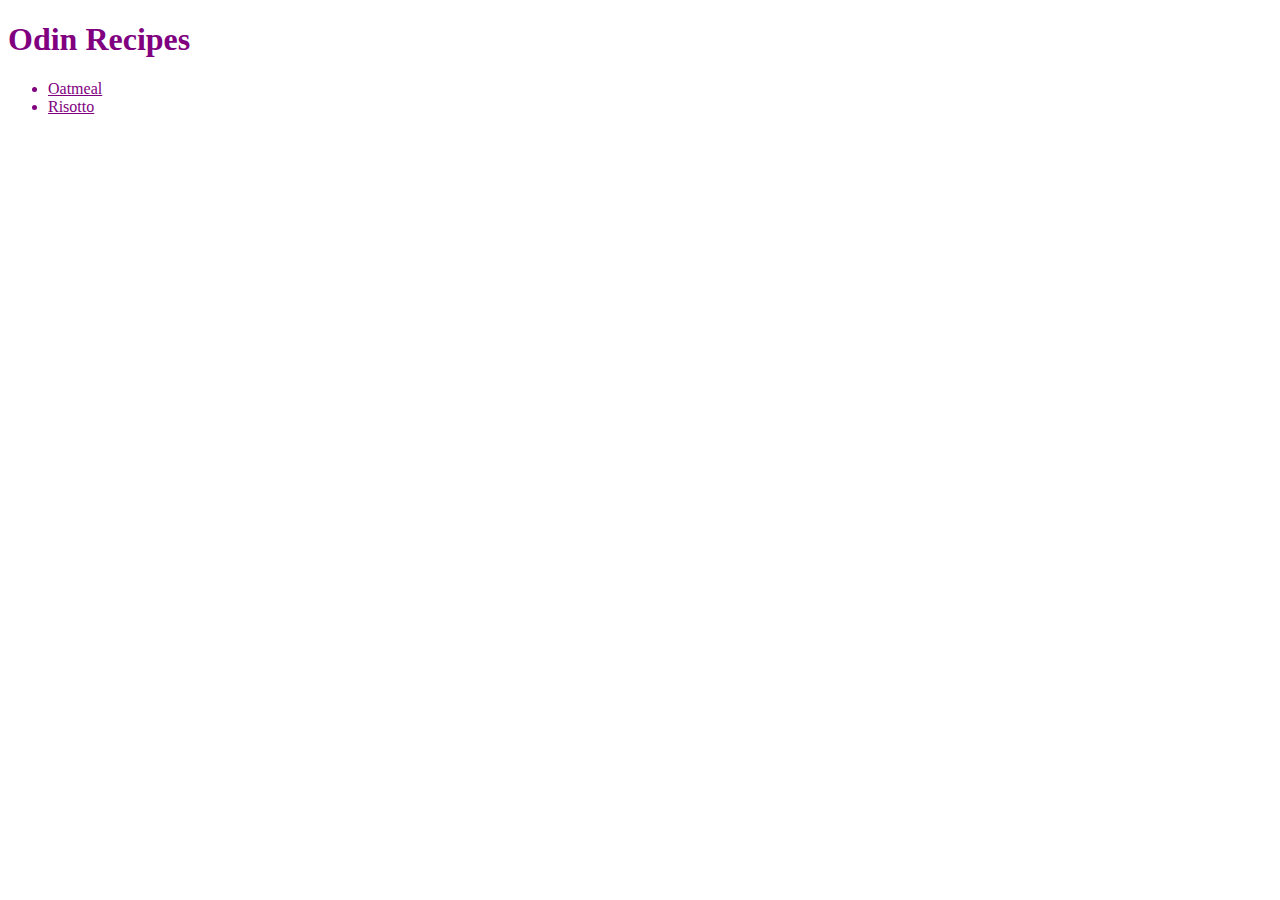
<file: index.html>
<!DOCTYPE html>
<html lang="en">
<head>
    <meta charset="UTF-8">
    <meta http-equiv="X-UA-Compatible" content="IE=edge">
    <meta name="viewport" content="width=device-width, initial-scale=1.0">
    <link rel="stylesheet" href="styles.css">
    <title>Odin Recipes</title>
</head>
<body>
    <h1>Odin Recipes</h1>

    <ul>
        <li><a href="./recipes/oatmeal.html">Oatmeal</a></li>
        <li><a href="./recipes/risotto.html">Risotto</a></li>
    </ul>
</body>
</html>
</file>
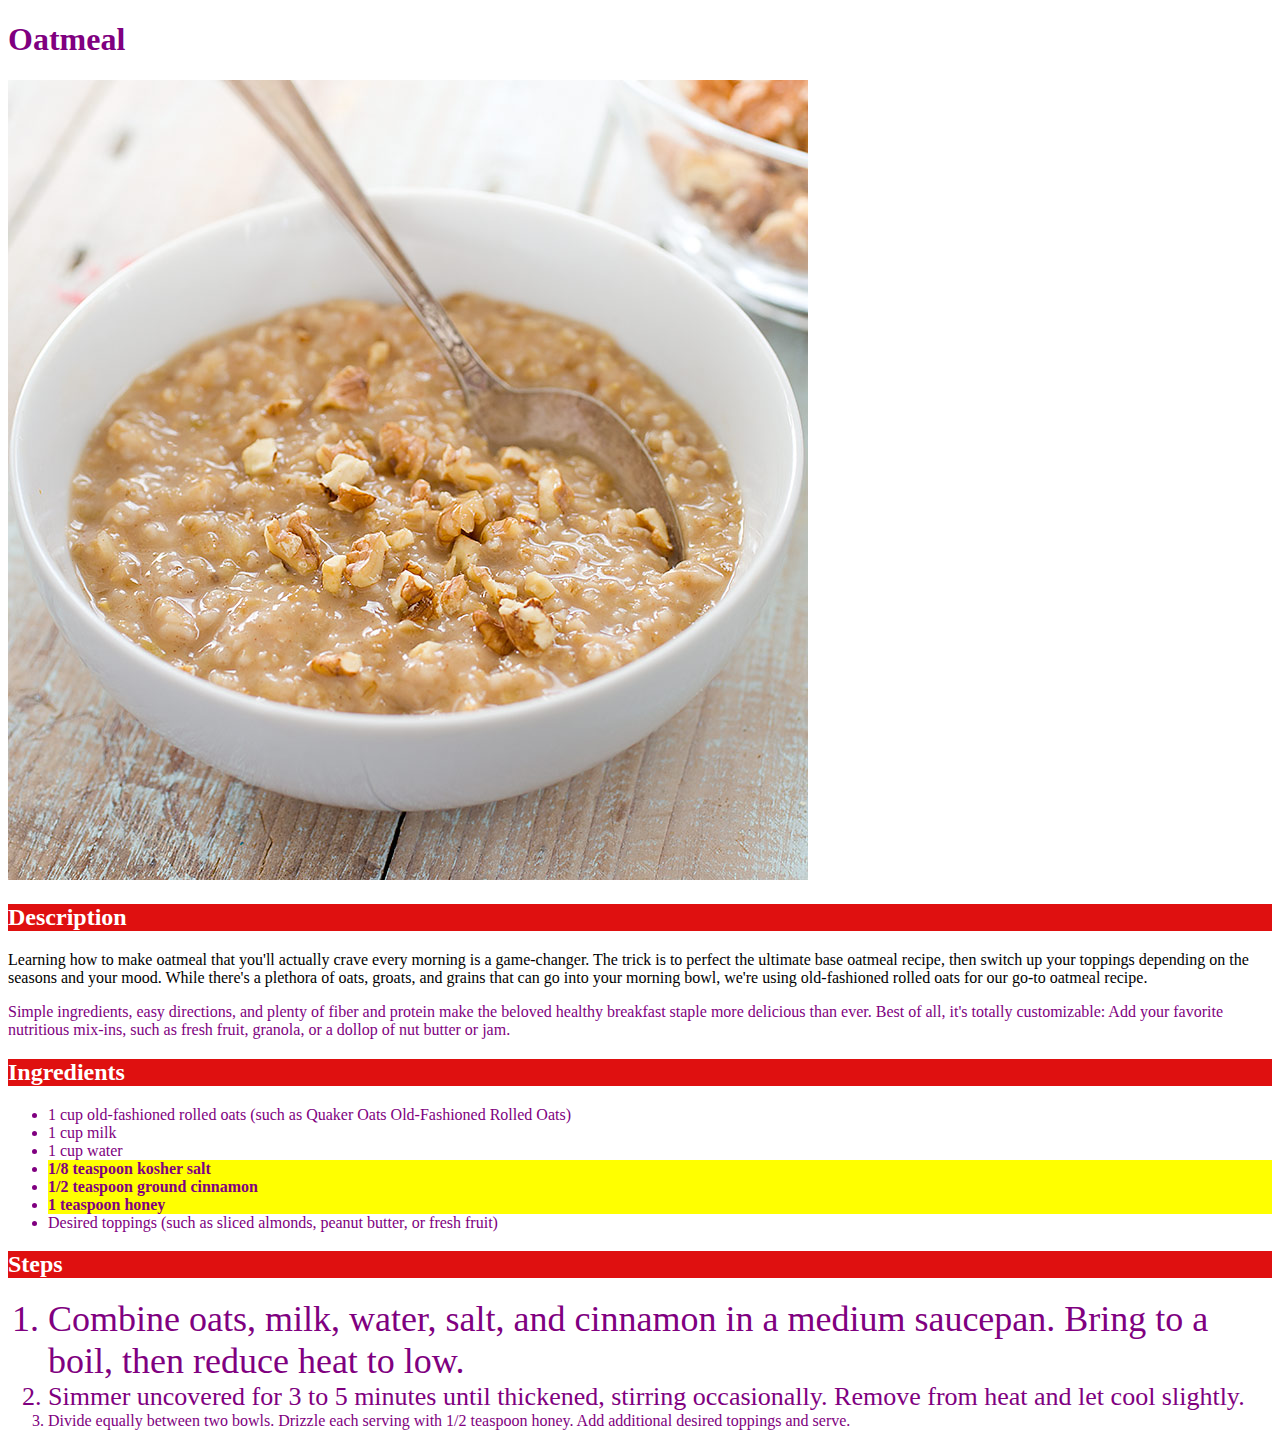
<file: recipes/oatmeal.html>
<!DOCTYPE html>
<html lang="en">
<head>
    <meta charset="UTF-8">
    <meta http-equiv="X-UA-Compatible" content="IE=edge">
    <meta name="viewport" content="width=device-width, initial-scale=1.0">
    <link rel="stylesheet" href="../styles.css">
    <title>Oatmeal</title>
</head>
<body>
<h1>Oatmeal</h1>

<img
src="../img/oatmeal.jpg" alt="a bowl of oatmeal">

<h2>Description</h2>

<p class="p1">Learning how to make oatmeal that you'll actually crave 
every morning is a game-changer. The trick is to perfect 
the ultimate base oatmeal recipe, then switch up your 
toppings depending on the seasons and your mood. While 
there's a plethora of oats, groats, and grains that 
can go into your morning bowl, we're using 
old-fashioned rolled oats for our go-to oatmeal recipe.
</p>

<p>Simple ingredients, easy directions, and plenty of  
fiber and protein make the beloved healthy breakfast staple 
more delicious than ever. Best of all, it's totally 
customizable: Add your favorite nutritious mix-ins, such as 
fresh fruit, granola, or a dollop of nut butter or jam.
</p>

<h2>Ingredients</h2>

<ul>
    <li>1 cup old-fashioned rolled oats 
    (such as Quaker Oats Old-Fashioned Rolled Oats)</li>
    <li>1 cup milk</li>
    <li>1 cup water</li>
    <li id="tsp">1/8 teaspoon kosher salt</li>
    <li id="tsp">1/2 teaspoon ground cinnamon</li>
    <li id="tsp">1 teaspoon honey</li>
    <li>Desired toppings (such as sliced almonds, 
    peanut butter, or fresh fruit)</li>
</ul>

<h2>Steps</h2>

<ol>
    <li class="comma">Combine oats, milk, water, salt, and cinnamon in a 
    medium saucepan. Bring to a boil, then reduce heat to 
    low.</li>
    <li class="comma number">Simmer uncovered for 3 to 5 minutes until thickened, 
    stirring occasionally. Remove from heat and let cool 
    slightly.</li>
    <li class="number">Divide equally between two bowls. Drizzle each 
    serving with 1/2 teaspoon honey. Add additional desired 
    toppings and serve.</li>
</ol>
</body>
</file>
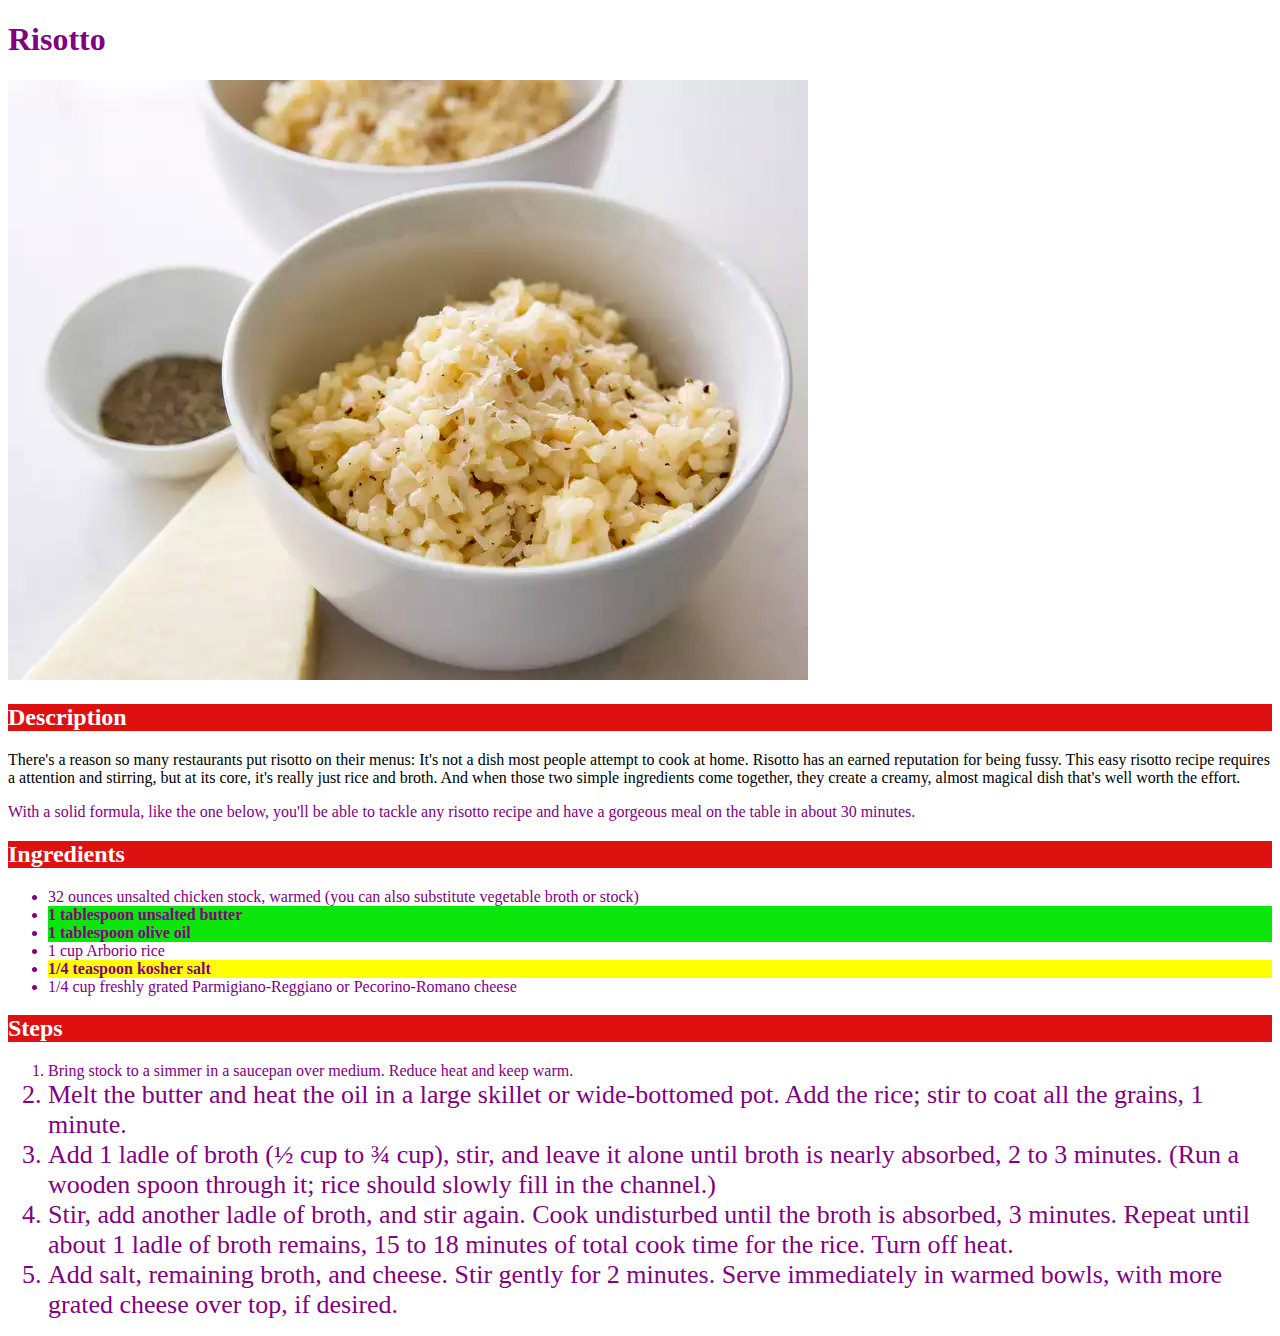
<file: recipes/risotto.html>
<!DOCTYPE html>
<html lang="en">
<head>
    <meta charset="UTF-8">
    <meta http-equiv="X-UA-Compatible" content="IE=edge">
    <meta name="viewport" content="width=device-width, initial-scale=1.0">
    <link rel="stylesheet" href="../styles.css">
    <title>Risotto</title>
</head>
<body>
<h1>Risotto</h1>

<img
src="../img/risotto.jpg" alt="a bowl of risotto">

<h2>Description</h2>

<p class="p1">There's a reason so many restaurants put risotto on 
their menus: It's not a dish most people attempt to cook at 
home. Risotto has an earned reputation for being fussy. 
This easy risotto recipe requires a attention and stirring, 
but at its core, it's really just rice and broth. And when 
those two simple ingredients come together, they create a 
creamy, almost magical dish that's well worth the effort.
</p>

<p>With a solid formula, like the one below, you'll be able 
to tackle any risotto recipe and have a gorgeous meal on 
the table in about 30 minutes.
</p>

<h2>Ingredients</h2>

<ul>
    <li>32 ounces unsalted chicken stock, warmed 
    (you can also substitute vegetable broth or stock)</li>
    <li id="tbsp">1 tablespoon unsalted butter</li>
    <li id="tbsp">1 tablespoon olive oil</li>
    <li>1 cup Arborio rice</li>
    <li id="tsp">1/4 teaspoon kosher salt</li>
    <li>1/4 cup freshly grated Parmigiano-Reggiano 
    or Pecorino-Romano cheese</li>
</ul>

<h2>Steps</h2>

<ol>
    <li>Bring stock to a simmer in a saucepan over medium. 
    Reduce heat and keep warm.</li>
    <li class="comma number">Melt the butter and heat the oil in a large skillet 
    or wide-bottomed pot. Add the rice; stir to coat all the 
    grains, 1 minute.</li>
    <li class="comma number">Add 1 ladle of broth (½ cup to ¾ cup), stir, and 
    leave it alone until broth is nearly absorbed, 2 to 3 
    minutes. (Run a wooden spoon through it; rice should 
    slowly fill in the channel.)</li>
    <li class="comma number">Stir, add another ladle of broth, and stir again. 
    Cook undisturbed until the broth is absorbed, 3 minutes. 
    Repeat until about 1 ladle of broth remains, 15 to 18 
    minutes of total cook time for the rice. Turn off heat.</li>
    <li class="comma number">Add salt, remaining broth, and cheese. Stir gently 
    for 2 minutes. Serve immediately in warmed bowls, with 
    more grated cheese over top, if desired.</li>
</ol>
</body>
</file>
<file: styles.css>
* {
    color: purple;
  }

h2 {
    color: white;
    background-color: rgb(223, 16, 16);
  }

.p1 {
    color: black;
  }

#tsp {
    background-color: yellow;
  }

#tbsp {
    background-color: rgb(11, 230, 11);
  }

#tsp,
#tbsp {
    font-weight: bold;
  }

.comma.number {
    font-size: 26px;
  }

.comma {
    font-size: 36px;
  }

.number {
    font-size: 16px;
  }
</file>
